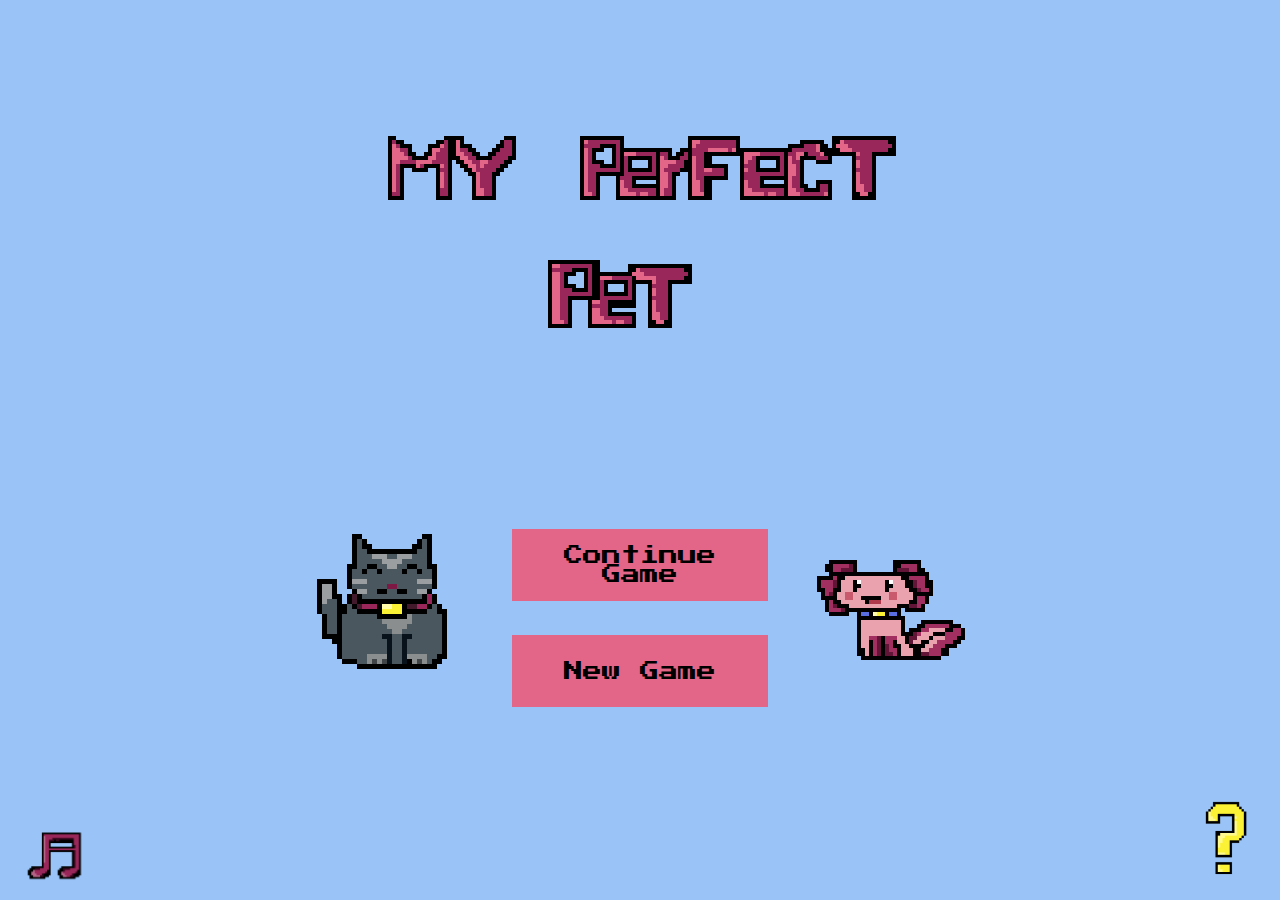
<file: index.html>
<!doctype html>
<html lang="en"> 
    <head>
        <meta charset="UTF-8" />
        <link rel="icon" type="image/svg+xml" href="/vite.svg" />
        <meta name="viewport" content="width=device-width, initial-scale=1.0" />
        <title>Tailwind example</title>
        <link rel="stylesheet" href="/style.css" />
        <link rel="stylesheet" href="/mainMenu.css" />        
    </head>

    <body>
        <div>
            <img class="mainTitle" src="\assets\title3.png" alt="My Image">
        </div>
        <img id="petImg2" src="\assets\animals.png" alt="My Image">
        <img id="petImg1" src="\assets\animals1.png" alt="My Image">
        <div class="menuButtons">
            <a href="./eggSelector.html"><button>Continue Game</button></a>
            <br>
            <button>New Game</button>
        </div>
        <img class="musicBtn" src="\assets\music.png" alt="My Image">
        <img class="infoBtn" src="\assets\info.png" alt="My Image">
        <script type="module" src="./app.js"></script>
    </body>
</html>
</file>
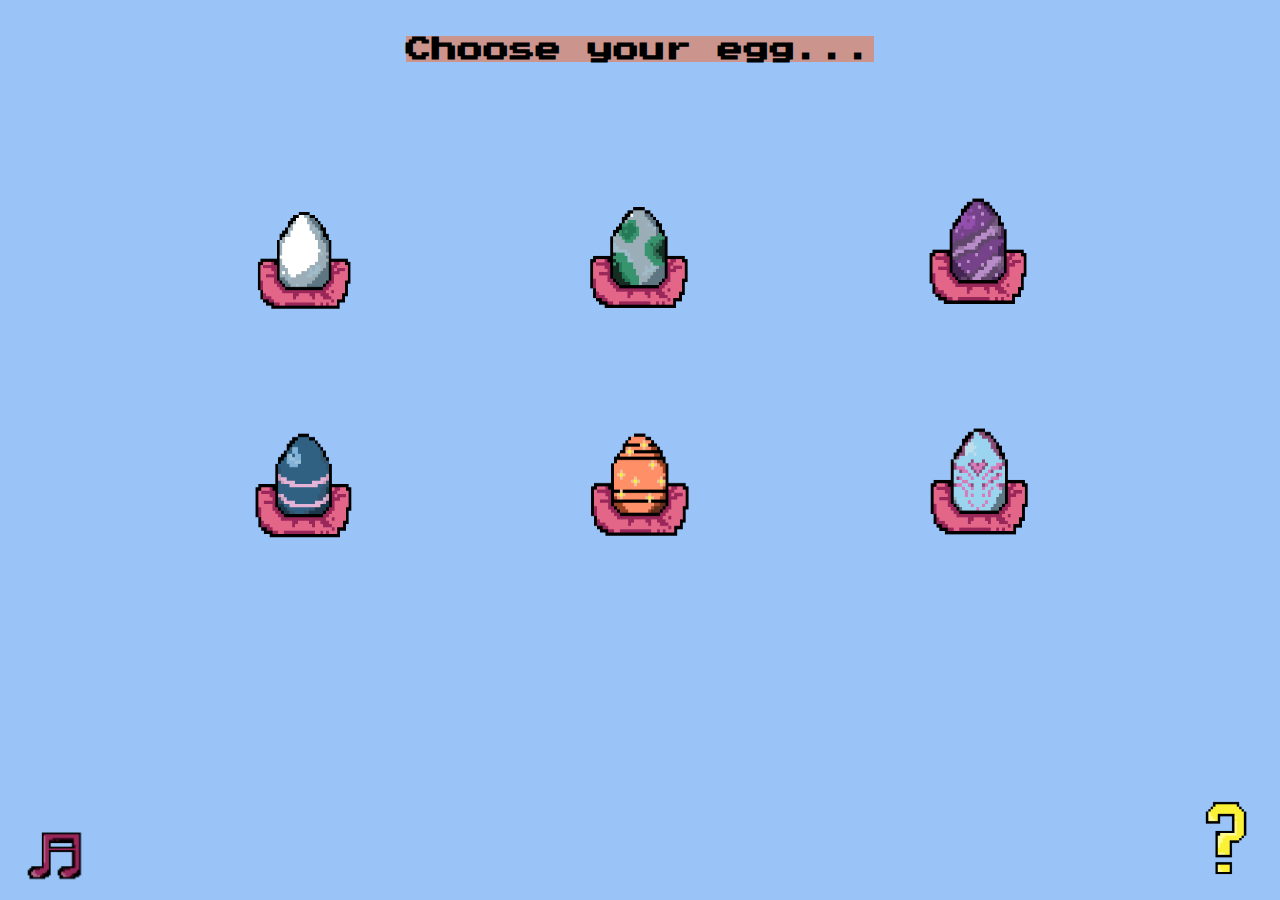
<file: eggSelector.html>
<!DOCTYPE html>
<html lang="en">
<head>
    <meta charset="UTF-8">
    <meta name="viewport" content="width=device-width, initial-scale=1.0">
    <title>Document</title>
    <link rel="stylesheet" href="/style.css" />
    <link rel="stylesheet" href="/eggSelectorStyle.css" />        
</head>
<body>
    <div class="eggMenu">
        <h1 class="eggTitle">Choose your egg...</h1>
        <div class="eggSelector">
            <input type="checkbox" id="egg1" name="egg" value="Egg 1">
            <label for="egg1"><img src="\assets\egg1.png" alt="Egg 1"></label>

            <input type="checkbox" id="egg2" name="egg" value="Egg 2">
            <label for="egg2"><img src="\assets\egg2.png" alt="Egg 2"></label>

            <input type="checkbox" id="egg3" name="egg" value="Egg 3">
            <label for="egg3"><img src="\assets\egg3.png" alt="Egg 3"></label>

            <input type="checkbox" id="egg4" name="egg" value="Egg 4">
            <label for="egg4"><img src="\assets\egg4.png" alt="Egg 4"></label>

            <input type="checkbox" id="egg5" name="egg" value="Egg 5">
            <label for="egg5"><img src="\assets\egg5.png" alt="Egg 5"></label>

            <input type="checkbox" id="egg6" name="egg" value="Egg 6">
            <label for="egg6"><img src="\assets\egg6.png" alt="Egg 6"></label>
        </div>
        <a href="nameSelector.html"><button id="continueBtn" style="display: none;">Continue</button></a>
        <img class="musicBtn" src="\assets\music.png" alt="My Image">
        <img class="infoBtn" src="\assets\info.png" alt="My Image">
        <script type="module" src="./app.js"></script>

</body>
</html>
</file>
<file: style.css>
@import url('https://fonts.googleapis.com/css2?family=VT323&display=swap');
@import url('https://fonts.googleapis.com/css2?family=Press+Start+2P&display=swap');


body{
    font-family:  'Press Start 2P', cursive;   
    background-color: #9ac4f8;
}

div {
    display: flex;
    justify-content: center;
    align-items: center;
}
.musicBtn{
    position: fixed;
    bottom: 2vh;
    left: 2vw;
    width: 4.5vw;
    height: auto;
}

.infoBtn{
    position: fixed;
    bottom: 2vh;
    right: 2vw;
    width: 4.5vw;
    height: auto; 
}

@keyframes shake {
    0% { transform: translate(1px, 1px) rotate(0deg); }
    10% { transform: translate(-1px, -2px) rotate(-1deg); }
    20% { transform: translate(-3px, 0px) rotate(1deg); }
    30% { transform: translate(3px, 2px) rotate(0deg); }
    40% { transform: translate(1px, -1px) rotate(1deg); }
    50% { transform: translate(-1px, 2px) rotate(-1deg); }
    60% { transform: translate(-3px, 1px) rotate(0deg); }
    70% { transform: translate(3px, 1px) rotate(-1deg); }
    80% { transform: translate(-1px, -1px) rotate(1deg); }
    90% { transform: translate(1px, 2px) rotate(0deg); }
    100% { transform: translate(1px, -2px) rotate(-1deg); }
}
@keyframes bounce {
    0%, 20%, 50%, 80%, 100% {
      transform: translateY(0);
    }
    40% {
      transform: translateY(-30px);
    }
    60% {
      transform: translateY(-15px);
    }
  }
</file>
<file: mainMenu.css>
.menuButtons {
    display: flex;
    justify-content: center;
    align-items: center;
    flex-direction: column;
    /* Add any other font-related properties you want to inherit */

}
.menuButtons button {
    font-family: inherit; /* This ensures buttons inherit the font family from the body */
    background-color: #e36588;
    margin: 1vh;
    font-size: 1.5vw; /* Use viewport width for font size */
    border: none;
    cursor: pointer;
    width: 20vw;
    height: 8vh;
}
.menuButtons button:hover {
    background-color: #cb958e;
}

@media (max-width: 768px) {
    #petImg1, #petImg2 {
        position: fixed;
        width: 24vw;
        height: auto;
    }
    .mainTitle{
        width: 80vw;
        height: auto;
    }
    .menuButtons button {
        font-size: medium;
        white-space: nowrap;
        width: auto;
    }

}

#petImg1{
    left: 24vw;
}
#petImg2{
    right: 24vw;
}
#petImg1, #petImg2 {
    animation: bounce 2s infinite;
    position: absolute;
    bottom: 24vh;
}
</file>
<file: eggSelectorStyle.css>
.eggTitle {
    font-size: 2vw;
    margin-top: 2vh;
    margin-bottom: 10vh;
    background-color: #cb958e;
}

.eggSelector {
    display: grid;
    grid-template-columns: repeat(3, 1fr);
    grid-template-rows: repeat(2, 1fr);
    justify-items: center;
    align-items: center;
    margin-top: 4vh;
    column-gap: 25vh;
    row-gap: 8vw;
}

.eggSelector input {
    display: none;
}

.eggSelector label img {
    display: inline-block;
    width: 108px;
    height: 126px;
    background-size: cover;
    cursor: pointer;
    border: 2px solid transparent;
}

.eggSelector input:checked + label {
    animation: shake 0.5s infinite;
}

.eggMenu {
    display: flex;
    justify-content: center;
    align-items: center;
    flex-direction: column;
    margin-top: 2vh;
}

#continueBtn {
    position: fixed;
    background-color: #cb958e;
    font-size: 2vw;
    bottom: 4vh;
    right: 10vw;
    border: 2px solid #000;
    cursor: pointer;
    width: 20vw;
    height: 8vh;
    font-family: inherit;
}

/* Media Queries */
@media (max-width: 768px) {
    .eggTitle {
        font-size: 4vw;
        margin-top: 4vh;
        margin-bottom: 8vh;
    }

    .eggSelector {
        grid-template-columns: repeat(2, 1fr);
        grid-template-rows: repeat(3, 1fr);
        column-gap: 10vh;
        row-gap: 4vw;
    }

    .eggSelector label img {
        width: 80px;
        height: 90px;
    }

    #continueBtn {
        font-size: 4vw;
        bottom: 10vh;
        right: 5vw;
        width: auto;
        height: auto;
        padding: 2vh 1vh;
    }
}
</file>
